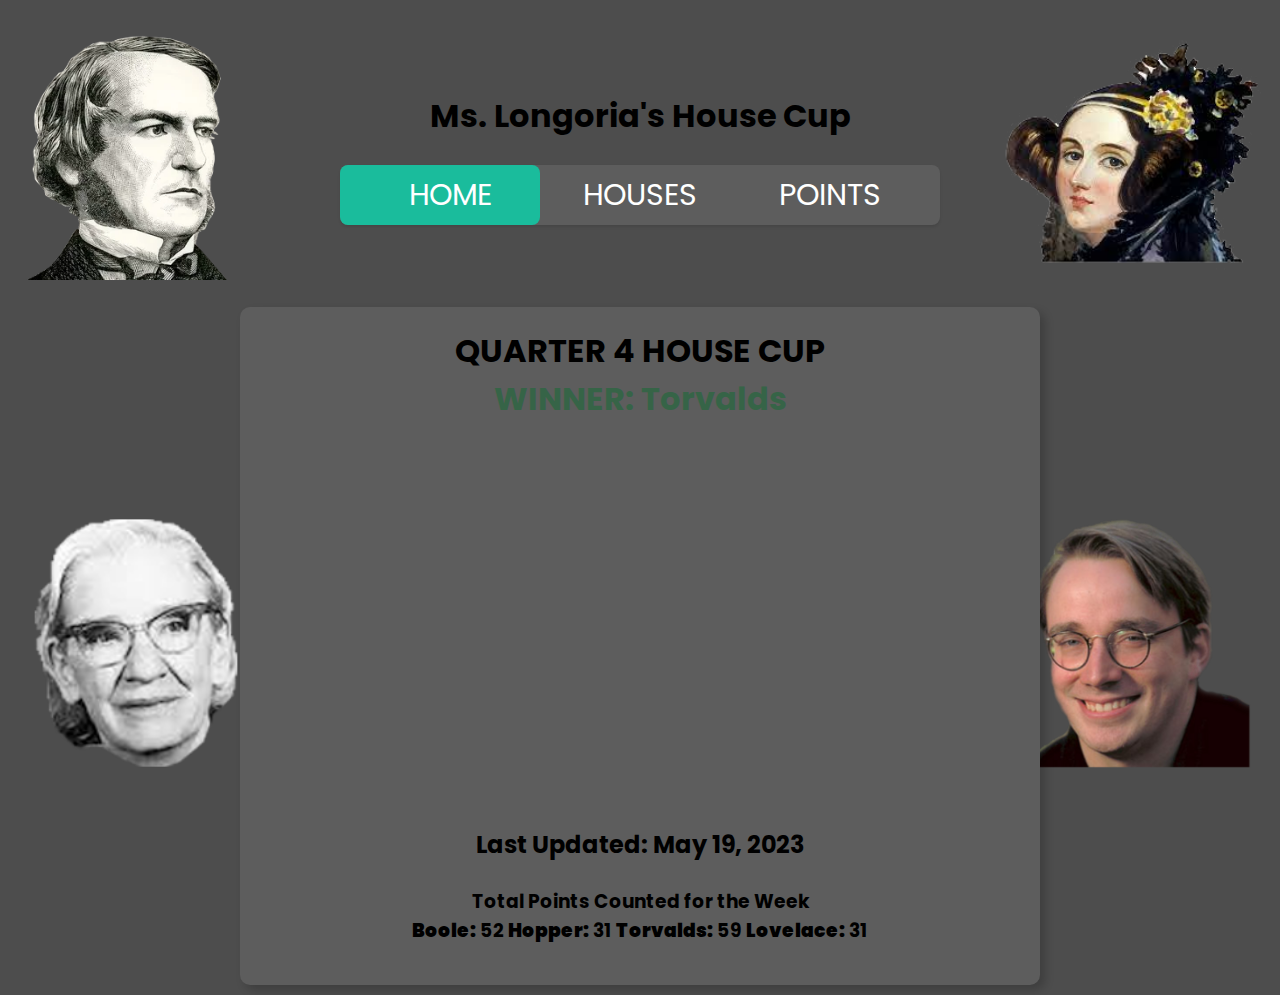
<file: index.html>
<!DOCTYPE html>
<html lang="en">
<head>
    <meta charset="UTF-8">
    <meta name="viewport" content="width=device-width, initial-scale=1.0">
    <title>Longoria House Cup uwu</title>
    <link rel="stylesheet" href="style.css">
    <link rel="icon" type="image/x-icon" href="uwu.ico">
</head>
<body>
    <div class="grid-container">
        <div class="grid-item" style="transform:scaleX(-1)">
            <img src="bool.png" alt="George Boole" width="350" height="250">
        </div>
        <div class="toplayer grid-item">
            <h1>Ms. Longoria's House Cup</h1>
            <br>
            <nav class="grid-item">
                <a href="index.html">Home</a>
                <a href="houses.html">Houses</a>
                <a href="points.html">Points</a>
                <div class="animation start-home"></div>
            </nav>
        </div>
        <div class="grid-item">
            <img src="love.png" alt="Ada Lovelace" width="260" height="250">
        </div>
        <div class="grid-item">
            <img src="hopp.png" alt="Grace Hopper" width="350" height="250">
        </div>
        <div class="grid-item skills-bar toplayer">
            <div class="bar">
                <div>
                    <h1>QUARTER 4 HOUSE CUP</h1>
                </div>
                <div>
                    <h1 style="color:#366447">WINNER: Torvalds</h1>
                </div>
                <div class="info">
                    <span>Boole</span>
                </div>
                <div class="progress-line boole"><span></span></div>
                
                <div class="info">
                    <span>Hopper</span>
                </div>
                <div class="progress-line hopper"><span></span></div>

                
                <div class="info">
                    <span>Torvalds</span>
                </div>
                <div class="progress-line torvalds"><span></span></div>

                
                <div class="info">
                    <span>Lovelace</span>
                </div>
                <div class="progress-line lovelace"><span></span></div>
                <div>
                    <h2>Last Updated: May 19, 2023</h2><br>
                    <h3>Total Points Counted for the Week</h3>
                    <h3><b>Boole:</b> 52 <b>Hopper:</b> 31 <b>Torvalds:</b> 59 <b>Lovelace:</b> 31</h3>
                </div>
            </div>
        </div>
        <div class="grid-item">
            <img src="torv.png" alt="Linus Torvalds" width="260" height="250">
        </div>
    </div>
</body>
</html>
</file>
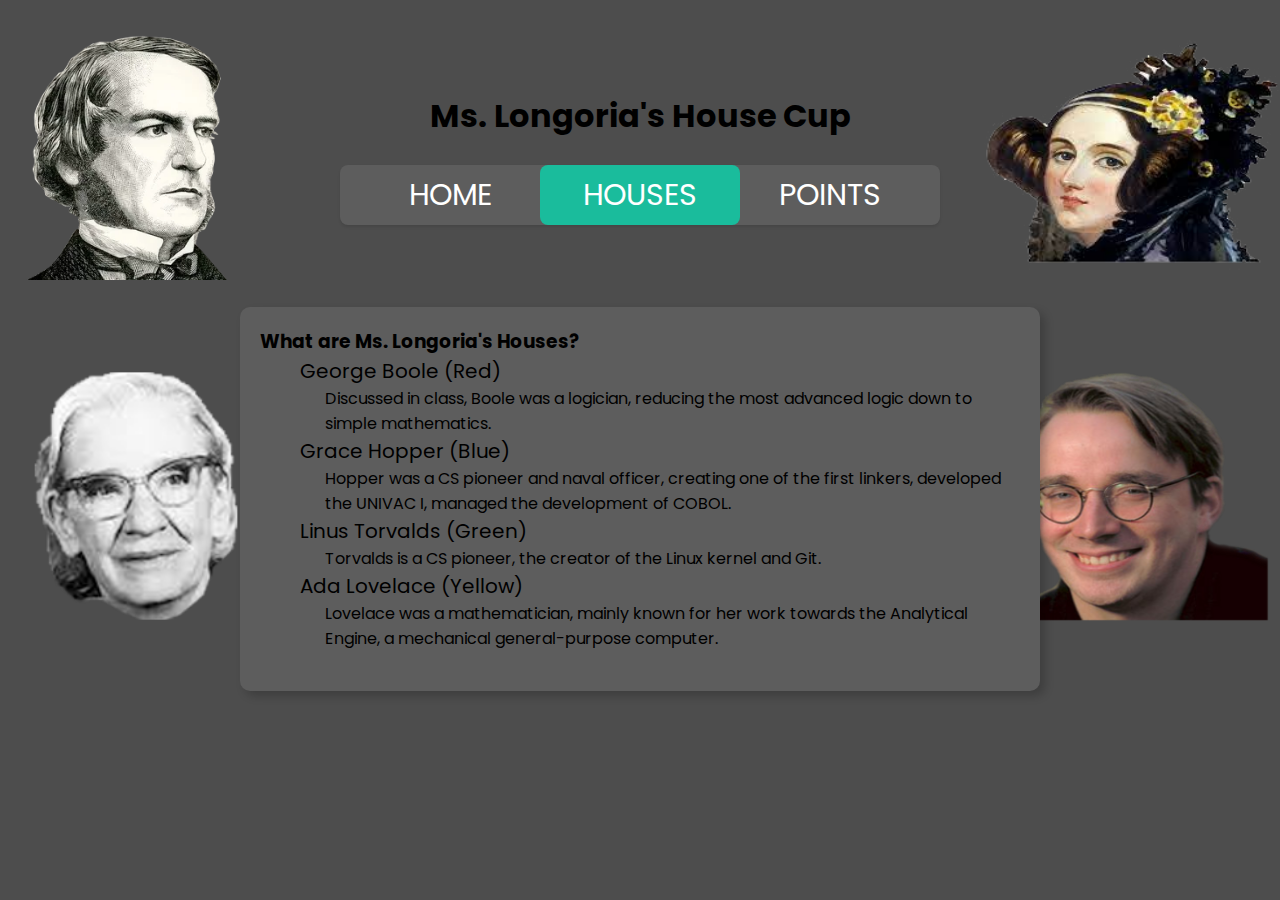
<file: houses.html>
<!DOCTYPE html>
<html lang="en">
<head>
    <meta charset="UTF-8">
    <meta name="viewport" content="width=device-width, initial-scale=1.0">
    <title>Longoria House Cup uwu</title>
    <link rel="stylesheet" href="style.css">
    <link rel="icon" type="image/x-icon" href="uwu.ico">
</head>
<body>
    <div class="grid-container">
        <div class="grid-item" style="transform:scaleX(-1)">
            <img src="bool.png" alt="George Boole" width="350" height="250">
        </div>
        <div class="grid-item">
            <h1 style="text-align:center;">Ms. Longoria's House Cup</h1>
            <br>
            <nav class="grid-item">
                <a href="index.html">Home</a>
                <a href="houses.html">Houses</a>
                <a href="points.html">Points</a>
                <div class="animation start-house"></div>
            </nav>
        </div>
        <div class="grid-item">
            <img src="love.png" alt="Ada Lovelace" width="300"  height="250">
        </div>
        <div class="grid-item">
            <img src="hopp.png" alt="Grace Hopper" width="350" height="250">
        </div>
        <div class="leftadj grid-item skills-bar toplayer">
            <div class="bar">
                <div>
                    <h3>What are Ms. Longoria's Houses?</h3>
                    <dl>
                        <dt>George Boole (Red)</dt>
                        <dd>Discussed in class, Boole was a logician, reducing the most advanced logic down to simple mathematics. </dd>
                        <dt>Grace Hopper (Blue)</dt>
                        <dd>Hopper was a CS pioneer and naval officer, creating one of the first linkers, developed the UNIVAC I, managed the development of COBOL. </dd>
                        <dt>Linus Torvalds (Green)</dt>
                        <dd>Torvalds is a CS pioneer, the creator of the Linux kernel and Git.</dd>
                        <dt>Ada Lovelace (Yellow)</dt>
                        <dd>Lovelace was a mathematician, mainly known for her work towards the Analytical Engine, a mechanical general-purpose computer.</dd>
                    </dl>
                </div>
            </div>
        </div>
        <div class="grid-item">
            <img src="torv.png" alt="Linus Torvalds" width="300" height="250">
        </div>
    </div>
</body>
</html>
</file>
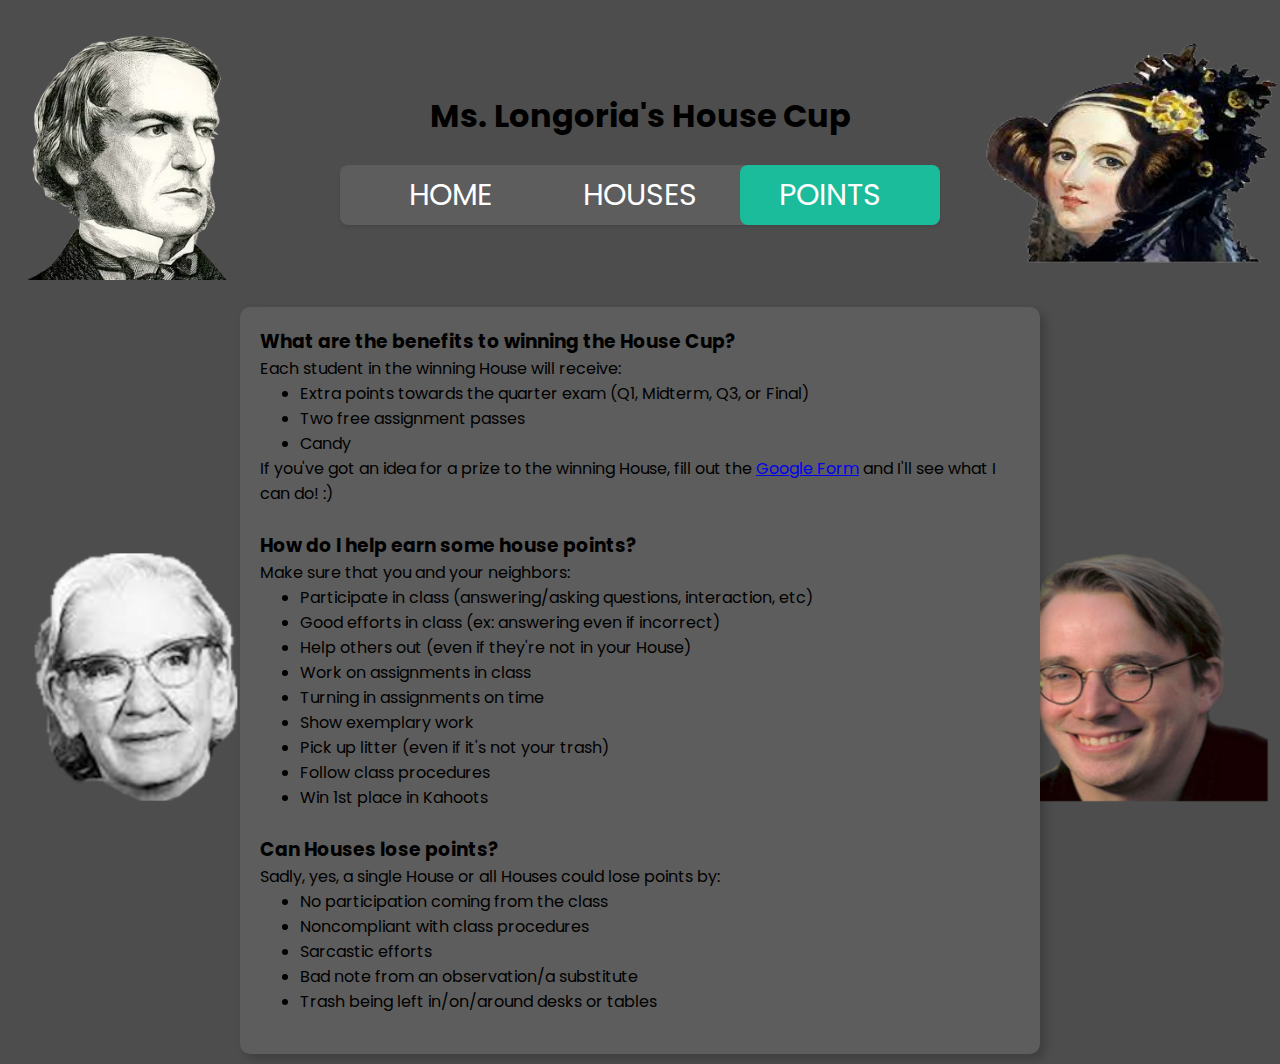
<file: points.html>
<!DOCTYPE html>
<html lang="en">
<head>
    <meta charset="UTF-8">
    <meta name="viewport" content="width=device-width, initial-scale=1.0">
    <title>Longoria House Cup uwu</title>
    <link rel="stylesheet" href="style.css">
    <link rel="icon" type="image/x-icon" href="uwu.ico">
</head>
<body>
    <div class="grid-container">
        <div class="grid-item" style="transform:scaleX(-1)">
            <img src="bool.png" alt="George Boole" width="350" height="250">
        </div>
        <div class="toplayer grid-item">
            <h1>Ms. Longoria's House Cup</h1>
            <br>
            <nav class="grid-item">
                <a href="index.html">Home</a>
                <a href="houses.html">Houses</a>
                <a href="points.html">Points</a>
                <div class="animation start-points"></div>
            </nav>
        </div>
        <div class="grid-item">
            <img src="love.png" alt="Ada Lovelace" width="300" height="250">
        </div>
        <div class="grid-item">
            <img src="hopp.png" alt="Grace Hopper" width="350" height="250">
        </div>
        <div class="leftadj grid-item skills-bar toplayer">
            <div class="bar">
                <div>
                    <h3>What are the benefits to winning the House Cup?</h3>
                    Each student in the winning House will receive:
                    <ul>
                        <li>Extra points towards the quarter exam (Q1, Midterm, Q3, or Final)</li>
                        <li>Two free assignment passes</li>
                        <li>Candy</li>
                    </ul>
                    If you've got an idea for a prize to the winning House, fill out the <a href="https://forms.gle/sV2CXLEGhER6K67MA">Google Form</a>  and I'll see what I can do! :)
                    <br><br>
                    <h3>How do I help earn some house points?</h3>
                    Make sure that you and your neighbors:
                    <ul>
                        <li>Participate in class (answering/asking questions, interaction, etc)</li>
                        <li>Good efforts in class (ex: answering even if incorrect)</li>
                        <li>Help others out (even if they're not in your House)</li>
                        <li>Work on assignments in class </li>
                        <li>Turning in assignments on time</li>
                        <li>Show exemplary work</li>
                        <li>Pick up litter (even if it's not your trash)</li>
                        <li>Follow class procedures</li>
                        <li>Win 1st place in Kahoots</li>
                    </ul>
                    <br>
                    <h3>Can Houses lose points?</h3>
                    Sadly, yes, a single House or all Houses could lose points by:
                    <ul>
                        <li>No participation coming from the class</li>
                        <li>Noncompliant with class procedures</li>
                        <li>Sarcastic efforts</li>
                        <li>Bad note from an observation/a substitute</li>
                        <li>Trash being left in/on/around desks or tables</li>
                    </ul>
                </div>
            </div>
        </div>
        <div class="grid-item">
            <img src="torv.png" alt="Linus Torvalds" width="300" height="250">
        </div>
    </div>
</body>
</html>
</file>
<file: style.css>
@import url('https://fonts.googleapis.com/css2?family=Poppins:wght@200;300;400;500;600;700&display=swap');
:root{
    --boole-points:"309";
    --boole-width: 90%;
    --hopper-points:"271";
    --hopper-width:75%;
    --torvalds-points:"319";
    --torvalds-width:100%;
    --lovelace-points:"308";
    --lovelace-width:88%;
}
*{
    margin:0;
    padding:0;
    box-sizing: border-box;
    font-family: 'Poppins', sans-serif;
}
html, body{
    background: #4d4d4d;
    height: 100%;
    /*display: grid;
    place-items: center;*/
}
ul, dl{padding-left: 40px;}
dt{font-size: 20px;}
dd{padding-left: 25px;}
nav{
    position: relative;
    margin: auto 0;
    width: 600px;
    height: 60px;
    background: #5d5d5d;
    border-radius: 8px;
    font-size: 0;
    box-shadow: 0 2px 3px 0 rgba(0, 0, 0, 0.1);
}
nav a {
    font-size: 30px;
    text-transform: uppercase;
    color: #fff;
    text-decoration: none;
    line-height: 20px;
    position: relative;
    z-index: 1;
    display: inline-block;
    text-align: center;
}
nav .animation{
    position: absolute;
    height: 100%;
    top: 0;
    z-index: 0;
    background: #1abc9c;
    border-radius: 8px;
    transition: all .5s ease 0s;
}
a:nth-child(1){
    width: 180px;
}
nav .start-home,a:nth-child(1):hover~.animation{
    width: 200px;
    left: 0;
}
a:nth-child(2){
    width: 200px;
}
nav .start-house,a:nth-child(2):hover~.animation{
    width: 200px;
    left: 200px;
}
a:nth-child(3){
    width: 180px;
}
nav .start-points,a:nth-child(3):hover~.animation{
    width: 200px;
    left: 400px;
}
.skills-bar{
    width: 800px;
    background: #5d5d5d;
    border-radius: 10px;
    padding: 25px 30px;
    box-shadow: 5px 5px 10px rgba(0, 0, 0, 0.2);
}
.skills-bar .bar{margin: 20px 0;}
.skills-bar .bar:first-child{margin-top: 0px;}
.skills-bar .bar .info{margin-bottom: 15px; text-align: left;}
.skills-bar .bar .info span{
    font-size: 17px;
    font-weight: 500;
    opacity: 0;
    animation: showText 0.5s 1s linear forwards;
}
@keyframes showText {
    100%{
        opacity: 1;
    }
}
.skills-bar .bar .progress-line{
    text-align: left;
    position: relative;
    height: 10px;
    width: 100%;
    background: #f0f0f0;
    margin-bottom: 50px;
    border-radius: 10px;
    transform: scaleX(0);
    transform-origin: left;
    box-shadow: inset 0px 1px 1px rgba(0, 0, 0, 0.05), 0px 1px rgba(255, 255, 255, 0.8);
    animation: animate 1s cubic-bezier(1, 0, 0.5, 1) forwards;
}
.bar .progress-line span{
    height: 100%;
    width: 80%;
    background: #6665ee;
    position: absolute;
    border-radius: 10px;
    transform: scaleX(0);
    transform-origin: left;
    animation: animate 1s 1s cubic-bezier(1, 0, 0.5, 1) forwards;
}
@keyframes animate{
    100%{
        transform: scaleX(1);
    }
}
.progress-line.boole span{
    width: var(--boole-width);
    background: #a6332e;
}
.progress-line.hopper span{
    width: var(--hopper-width);
    background: #3c4e91;
}
.progress-line.torvalds span{
    width: var(--torvalds-width);
    background: #366447;
}
.progress-line.lovelace span{
    width: var(--lovelace-width);
    background: #efbc2f;
}
.bar .progress-line span::before{
    position: absolute;
    content: "";
    right: 0;
    top: -10px;
    height: 0;
    width: 0;
    border: 7px solid transparent;
    border-bottom-width: 0px;
    border-right-width: 0px;
    border-top-color: #000;
    opacity: 0;
    animation: showText2 0.5s 1.5s linear forwards;
}
.bar .progress-line span::after{
    position: absolute;
    right: 0;
    top: -28px;
    color: #fff;
    font-size: 12px;
    font-weight: 500;
    background: #000;
    padding: 1px 8px;
    border-radius: 3px;
    opacity: 0;
    animation: showText2 0.5s 1.5s linear forwards;
}
@keyframes showText2{
    100%{
        opacity: 1;
    }
}
.progress-line.boole span::after{content: var(--boole-points);}
.progress-line.hopper span::after{content: var(--hopper-points);}
.progress-line.torvalds span::after{content: var(--torvalds-points);}
.progress-line.lovelace span::after{content: var(--lovelace-points);}
.grid-container{
    display: grid;
    place-items: center;
    text-align: center;
    grid-template-columns: 20% 60% 18%;
    padding: 10px;
}
.grid-item{padding: 20px;}
.toplayer{position: relative;}
.leftadj{text-align: left;}
</file>
